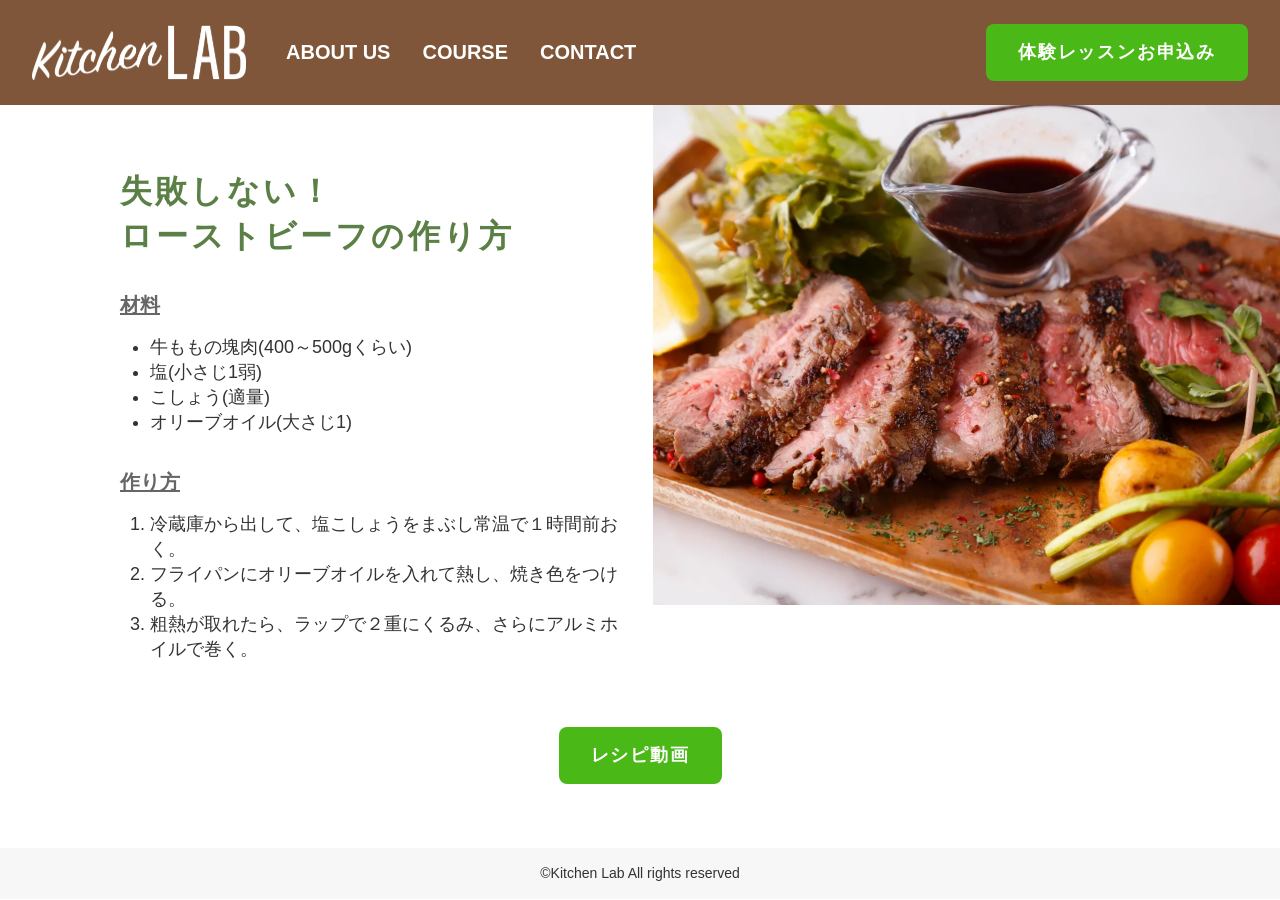
<file: recipe_eikoo/index.html>
<!doctype html>
<html lang="ja">
  <!--headは、画面に表示されない情報を書く-->
  <head>
    <meta charset="UTF-8" />
    <meta name="viewport" content="width=device-width, initial-scale=1.0" />
    <!--<meta name="robots" content="noindex" />
      検索エンジンを制御、検索結果に出ないようにする-->
    <meta name="robots" content="noindex" />
    <title>recipe</title>

    <link rel="stylesheet" href="style.css" />
  </head>

  <body>
    <!--ヘッダー-->
    <header>
      <div>
        <img
          src="img/logo_white.webp"
          alt="Kitchen Labのロゴ画像"
          width="214"
          height="55"
        />
        <nav>
          <ul>
            <li><a href="">ABOUT US</a></li>
            <li><a href="">COURSE</a></li>
            <li><a href="">CONTACT</a></li>
          </ul>
        </nav>
      </div>
      <a href="https://lin.ee/8rYRCmu" class="button header-button"
        >体験レッスンお申込み</a
      >
    </header>

    <!-- メインコンテンツ -->
    <main>
      <section class="recipe">
        <div class="recipe-inner">
          <div class="recipe-contents">
            <div class="recipe-detail">
              <h1 class="recipe-title">
                失敗しない！<br />ローストビーフの作り方
              </h1>
              <div class="recipe-wrap">
                <h2 class="recipe-heading">材料</h2>
                <ul class="recipe-description">
                  <li>牛ももの塊肉(400～500gくらい)</li>
                  <li>塩(小さじ1弱)</li>
                  <li>こしょう(適量)</li>
                  <li>オリーブオイル(大さじ1)</li>
                </ul>
              </div>
              <div class="recipe-wrap">
                <h2 class="recipe-heading">作り方</h2>
                <ol class="recipe-description">
                  <li>
                    冷蔵庫から出して、塩こしょうをまぶし常温で１時間前おく。
                  </li>
                  <li>
                    フライパンにオリーブオイルを入れて熱し、焼き色をつける。
                  </li>
                  <li>
                    粗熱が取れたら、ラップで２重にくるみ、さらにアルミホイルで巻く。
                  </li>
                </ol>
              </div>
            </div>
            <div class="recipe-image">
              <img
                src="img/img_recipe--roast-beef.webp"
                alt="野菜やソースと盛り付けられたローストビーフ"
                width="707"
                height="500"
              />
            </div>
          </div>
          <div class="recipe-video-button">
            <a href="" class="button recipe-button">レシピ動画</a>
          </div>
        </div>
      </section>
    </main>

    <!--フッター-->
    <footer>
      <div class="copy">&copy;Kitchen Lab All rights reserved</div>
    </footer>
  </body>
</html>
</file>
<file: recipe_eikoo/style.css>
@charset "UTF-8";

/* ボディー */
body {
  margin: 0;
  font-family: "Hiragino Kaku Gothic Pro", Meiryo, sans-serif;
  color: #000;
}

/*
Webページ上のすべての要素において、要素の幅（width）と高さ（height）の計算にパディング（padding）と枠線（border）を含めるというCSS設定
*/
/*　"*｛｝"ユニバーサルセレクタ
marginやpaddingをリセットするため0にしたり
フォントを統一したりする時に使う
*/
* {
  box-sizing: border-box;
}

/* 共通 */
.heading {
  color: #7e5639;
  font-size: 32px;
  font-weight: 600;
  line-height: 1.4;
  /*letter-spacing
  1em＝1文字、0.05em~0.1emが良い
  pxでの指定も可能*/
  letter-spacing: 0.1em;
  margin: 0;
}

.button {
  /*display :block 改行して縦に並んでる
            div、p、h1~h6などの見出しタグでは初期値
            余白を指定できる
             :inline
             span、a、imgタグなどでは初期値
             余白指定出来ない、テキストサイズ次第
            :inline-block
  */
  display: inline-block;
  background-color: #4ab817;
  padding: 16px 32px;
  border-radius: 8px;
  font-weight: 600;
  font-size: 18px;
  color: #fff;
  line-height: 1.4;
  letter-spacing: 0.1em;
  text-decoration: none;
}

/* ヘッダー */
header {
  background-color: #7f5639;
  width: 100%;
  box-sizing: border-box;
  padding: 24px 32px;
  display: flex;
  justify-content: space-between;
  align-items: center;
  position: sticky;
  top: 0;
  z-index: 200;
}

header ul {
  display: flex;
  gap: 32px;
  padding: 0;
  margin: 0;
  list-style: none;
}

header div {
  display: flex;
  gap: 40px;
  align-items: center;
}

header div img {
  width: 214px;
}

header nav ul li a {
  color: #fff;
  font-size: 20px;
  font-weight: 600;
  text-decoration: none;
}

/* recipe */
.recipe {
  overflow: hidden;
}

.recipe-inner {
  max-width: 1100px;
  padding-left: 30px;
  padding-right: 30px;
  margin-left: auto;
  margin-right: auto;
}

.recipe-contents {
  margin-top: 64px;
  display: flex;
  gap: 33px;
}

.recipe-detail {
  min-width: 500px;
  display: flex;
  flex-direction: column;
  gap: 32px;
}

.recipe-title {
  color: #5a8046;
  font-size: 32px;
  font-weight: 600;
  line-height: 1.4;
  letter-spacing: 0.1em;
  margin: 0;
}

.recipe-wrap {
  display: flex;
  flex-direction: column;
  gap: 16px;
}

.recipe-heading {
  color: #666;
  font-size: 20px;
  font-weight: 600;
  line-height: 1.4;
  text-decoration: underline;
  margin: 0;
}

.recipe-description {
  margin: 0;
  padding-left: 30px;
  font-size: 18px;
  font-weight: 300;
  line-height: 1.4;
  color: #333;
}

.recipe-image {
  margin-top: -64px;
}

.recipe-video-button {
  margin-top: 64px;
  margin-bottom: 64px;
  text-align: center;
}

/* フッター */
footer {
  background-color: #f7f7f7;
  width: 100%;
  padding-top: 16px;
  padding-bottom: 16px;
}

.copy {
  font-size: 14px;
  font-weight: 300;
  line-height: 1.4;
  color: #333;
  text-align: center;
}
</file>
